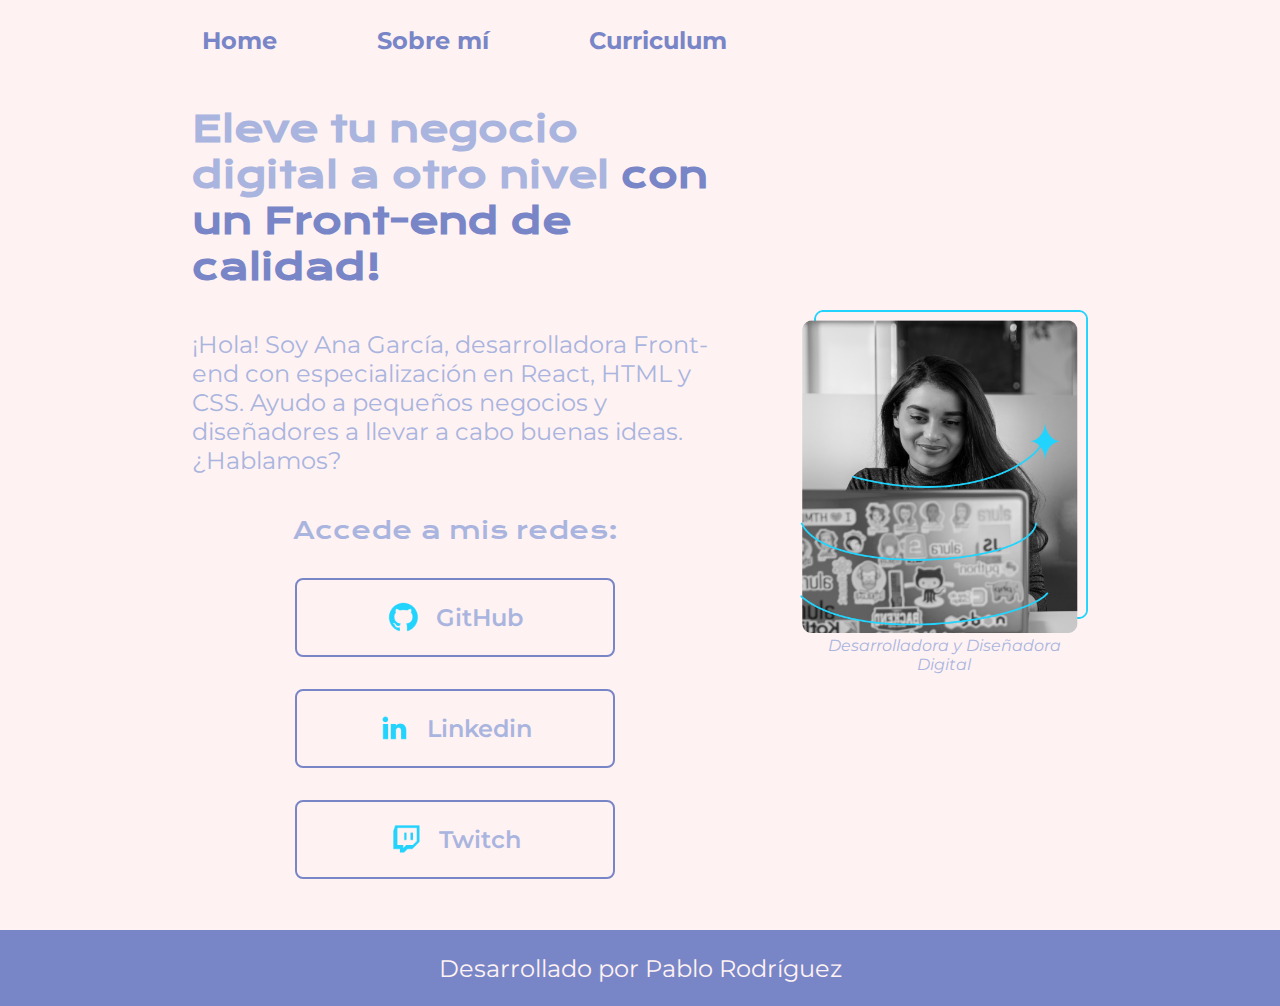
<file: index.html>
<!DOCTYPE html>
<!-- Corresponde al lenguaje de la página podemos especificar LENGUAJE-PAIS o sólo lang='es'-->
<html lang="es-CO">

<head>
    <!-- Especificamos el juego de carácteres en la primera línea luego del head -->
    <meta charset="UTF-8">
    <!--Indicamos a Edge que debe usar el modo de compatibilidad más reciente-->
    <meta http-equiv="X-UA-Compatible" content="ie=edge">
    <!-- name="viewport" => corresponde a la visualización de la página -->
    <!-- content="width=device-width => para que la página se adapte al ancho de la pantalla (celular, tablet, pc, etc) -->
    <!-- initial-scale=1.0 => Corresponde al zoom inicial -->
    <meta name="viewport" content="width=device-width, initial-scale=1.0">
    <!--Esta información se muestra como snippet (una síntesis en dos líneas del tema de una página que aparece bajo la URL) en los buscadores de uso más generalizado como Google o Bing. Debe ser menor a 160 caracteres-->
    <meta name="description"
        content="Portafolio de Ana García, desarrolladora Front-end con especialización en React, HTML y CSS">
    <!-- Las keywords son aquellos criterios a los que responde un buscador para ofrecerle al usuario páginas HTML como respuesta, donde tales palabras clave son parte de los meta tags. Actualmente su importancía se ha minimizado -->
    <meta name="keywords" content="portafolio, React, HTML, CSS, Front-end, Desarrolladora de Software">
    <meta name="author" content="Pablo Rodriguez">
    <meta name="copyright" content="2025 © Pablo Rodriguez">
    <title>Portafolio</title>

    <!--Enlazamos el CSS. Le indica al HTML dónde está la hoja de estilos-->
    <link rel="stylesheet" href="./styles/style.css">
</head>
<body>
    <header class="header">
        <!-- Etiqueta con semantica de navegación. Contendrá enlaces importantes para la navegación -->
        <nav class="header__menu">
            <ul class="header__menu__container">
                <li><a class="header__menu__link" href="index.html">Home</a></li>
                <li><a class="header__menu__link" href="about.html">Sobre mí</a></li>
                <li><a class="header__menu__link" href="curriculum.html">Curriculum</a></li>
            </ul>
        </nav>
    </header>
    <main class="presentacion">
        <section class="presentacion__contenido">
            <h1 class="presentacion__contenido__titulo">
                Eleve tu negocio digital a otro nivel <strong class="presentacion__contenido__titulo--destacado">con un Front-end de calidad!</strong>
            </h1>

            <p class="presentacion__contenido__texto">
                ¡Hola! Soy <span class="presentacion__contenido__texto--tamanio">Ana García</span>, desarrolladora Front-end con especialización en React, HTML y CSS. Ayudo a pequeños
                negocios y diseñadores a llevar a cabo buenas ideas. ¿Hablamos?
            </p>

            <div class="presentacion__enlaces">
                <h2 class="presentacion__enlaces__subtitulo">Accede a mis redes:</h2>

                <!-- La propiedad href indicará la URL donde nos llevará (camino donde será direccionado) -->
                <a class="presentacion__enlaces__link" href="https://github.com/" target="_blank" rel="noopener noreferrer">
                    <img src="./assets/github.png" alt="Logo de GitHub">
                    GitHub
                </a>
                <a class="presentacion__enlaces__link" href="https://www.linkedin.com/" target="_blank" rel="noopener noreferrer">
                    <img src="./assets/linkedin.png" alt="Logo de Linkedin">
                    Linkedin
                </a>
                <a class="presentacion__enlaces__link" href="https://twitch.tv/" target="_blank" rel="noopener noreferrer">
                    <img src="./assets/twitch.png" alt="Logo de Twitch">
                    Twitch
                </a>
            </div>
        </section>

        <figure class="presentacion__figura">
            <img class="presentacion__figura__img" src="./assets/Imagem.png" alt="Fotografía de Ana García trabajando">
            <figcaption class="presentacion__figura__caption">Desarrolladora y Diseñadora Digital</figcaption>
        </figure>
    </main>
    <footer class="footer">
        <p>Desarrollado por Pablo Rodríguez</p>
    </footer>
</body>
</html>
</file>
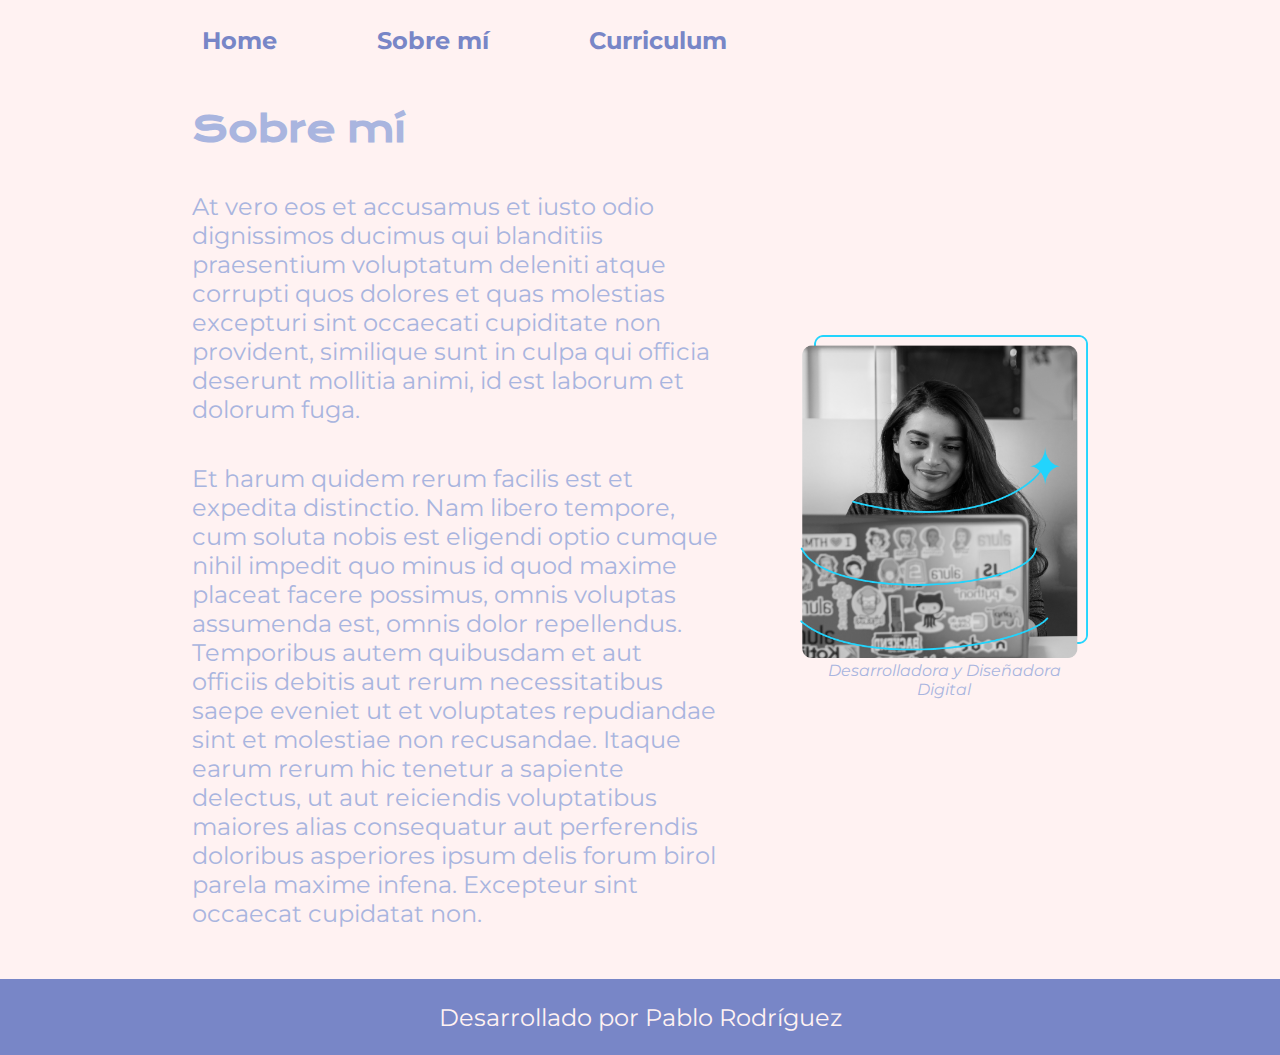
<file: about.html>
<!DOCTYPE html>
<html lang="es-CO">
<head>
    <meta charset="UTF-8">
    <meta name="viewport" content="width=device-width, initial-scale=1.0">
    <meta name="description" content="Información sobre Ana García, desarrolladora Front-end.">
    <meta name="keywords" content="Ana García, desarrolladora, React, HTML, CSS">
    <title>Sobre mí</title>

    <link rel="stylesheet" href="./styles/style.css">
</head>
<body>
    <header class="header">
        <!-- Etiqueta con semantica de navegación. Contendrá enlaces importantes para la navegación -->
        <nav class="header__menu">
            <ul class="header__menu__container">
                <li><a class="header__menu__link" href="index.html">Home</a></li>
                <li><a class="header__menu__link" href="about.html">Sobre mí</a></li>
                <li><a class="header__menu__link" href="curriculum.html">Curriculum</a></li>
            </ul>
        </nav>
    </header>
    <main class="presentacion">
        <section class="presentacion__contenido">
            <h1 class="presentacion__contenido__titulo">
                Sobre mí
            </h1>
            
            <p class="presentacion__contenido__texto">
                At vero eos et accusamus et iusto odio dignissimos ducimus qui blanditiis praesentium voluptatum deleniti atque corrupti quos dolores et quas molestias excepturi sint occaecati cupiditate non provident, similique sunt in culpa qui officia deserunt mollitia animi, id est laborum et dolorum fuga.
            </p>
            <p class="presentacion__contenido__texto">
                Et harum quidem rerum facilis est et expedita distinctio. Nam libero tempore, cum soluta nobis est eligendi optio cumque nihil impedit quo minus id quod maxime placeat facere possimus, omnis voluptas assumenda est, omnis dolor repellendus. Temporibus autem quibusdam et aut officiis debitis aut rerum necessitatibus saepe eveniet ut et voluptates repudiandae sint et molestiae non recusandae. Itaque earum rerum hic tenetur a sapiente delectus, ut aut reiciendis voluptatibus maiores alias consequatur aut perferendis doloribus asperiores ipsum delis forum birol parela maxime infena. Excepteur sint occaecat cupidatat non.
            </p>
        </section>
        <figure class="presentacion__figura">
            <img class="presentacion__figura__img" src="./assets/Imagem.png" alt="Fotografía de Ana García trabajando">
            <figcaption class="presentacion__figura__caption">Desarrolladora y Diseñadora Digital</figcaption>
        </figure>
    </main>
    <footer class="footer">
        <p>Desarrollado por Pablo Rodríguez</p>
    </footer>
</body>
</html>
</file>
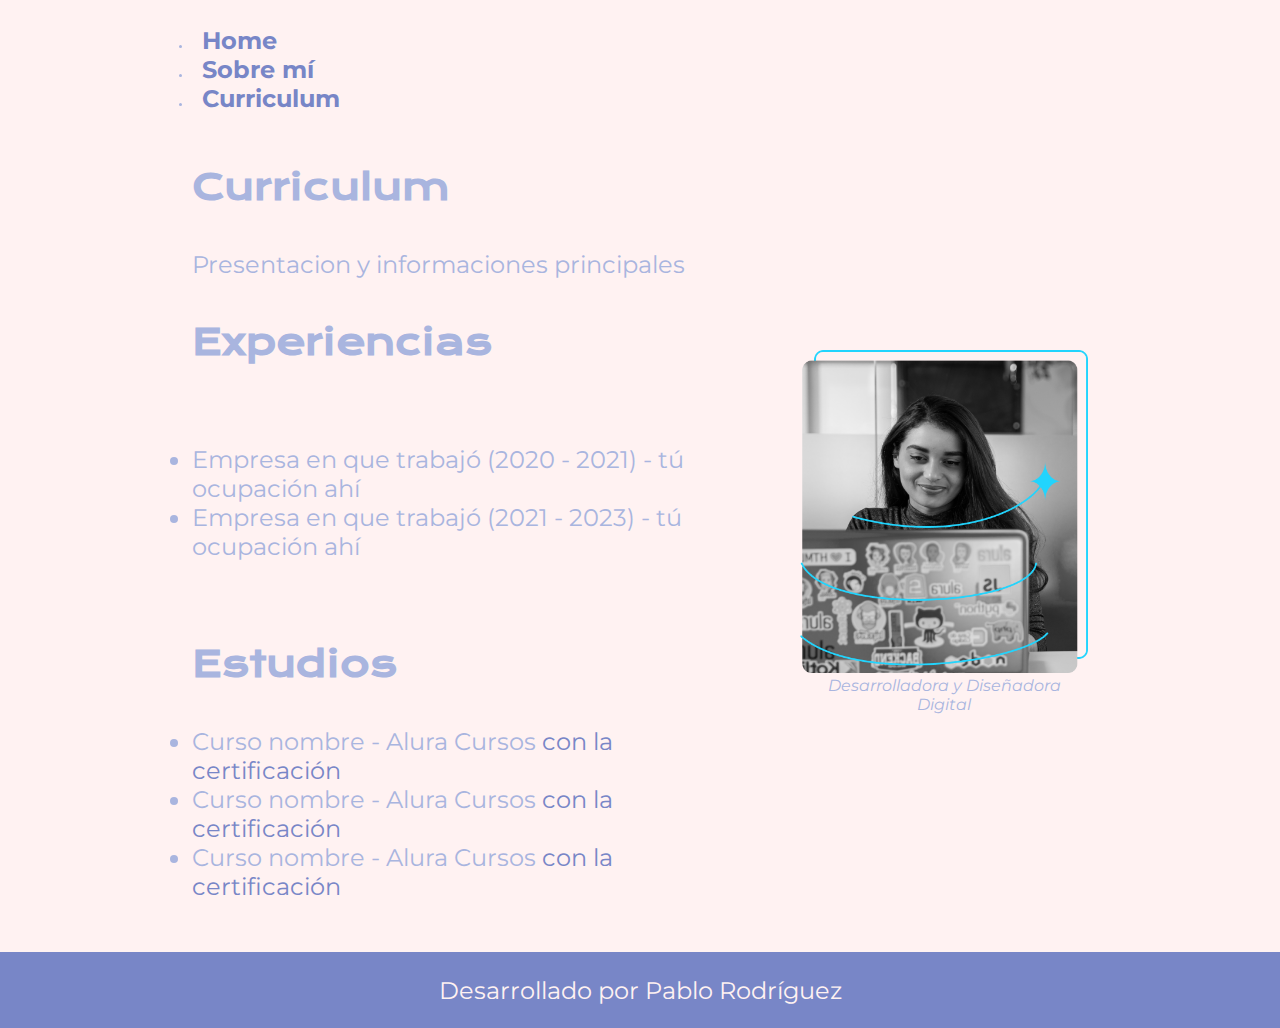
<file: curriculo.html>
<!DOCTYPE html>
<html lang="es-CO">
<head>
    <meta charset="UTF-8">
    <meta name="viewport" content="width=device-width, initial-scale=1.0">
    <title>Curriculum</title>

    <link rel="stylesheet" href="./styles/style.css">
</head>
<body>
    <header class="header">
        <!-- Etiqueta con semantica de navegación. Contendrá enlaces importantes para la navegación -->
        <nav class="header__menu">
            <ul class="header__menu_container">
                <li><a class="header__menu__link" href="index.html">Home</a></li>
                <li><a class="header__menu__link" href="about.html">Sobre mí</a></li>
                <li><a class="header__menu__link" href="curriculo.html">Curriculum</a></li>
            </ul>
        </nav>
    </header>
    <main class="presentacion">
        <section class="presentacion__contenido">
            <h1 class="presentacion__contenido__titulo">
                Curriculum
            </h1>
            <p class="presentacion__contenido__texto">
                Presentacion y informaciones principales

            </p>
            <h2 class="presentacion__contenido__titulo">Experiencias</h2>
            <p class="presentacion__contenido__texto">
                <ul class="presentacion__contenido__texto">
                    <li> Empresa en que trabajó (2020 - 2021) - tú ocupación ahí </li>
                    <li> Empresa en que trabajó (2021 - 2023) - tú ocupación ahí </li>
                </ul>
            </p>
            <h2 class="presentacion__contenido__titulo">Estudios</h2>
            <div class="presentacion__contenido__texto">
                <ul class="presentacion__contenido__texto">
                    <li>
                        Curso nombre - Alura Cursos 
                        <a href="linkdelacertificacion">con la certificación</a> 
                    </li>
                    <li>
                        Curso nombre - Alura Cursos 
                        <a href="linkdelacertificacion">con la certificación</a>
                    </li>
                    <li>
                        Curso nombre - Alura Cursos 
                        <a href="linkdelacertificacion">con la certificación</a>
                    </li>
                </ul>
            </div>
               
        </section>
        <figure class="presentacion__figura">
            <img class="presentacion__figura__img" src="./assets/Imagem.png" alt="Fotografía de Ana García trabajando">
            <figcaption class="presentacion__figura__caption">Desarrolladora y Diseñadora Digital</figcaption>
        </figure>
    </main>
    <footer class="footer">
        <p>Desarrollado por Pablo Rodríguez</p>
    </footer>    
</body>
</html>
</file>
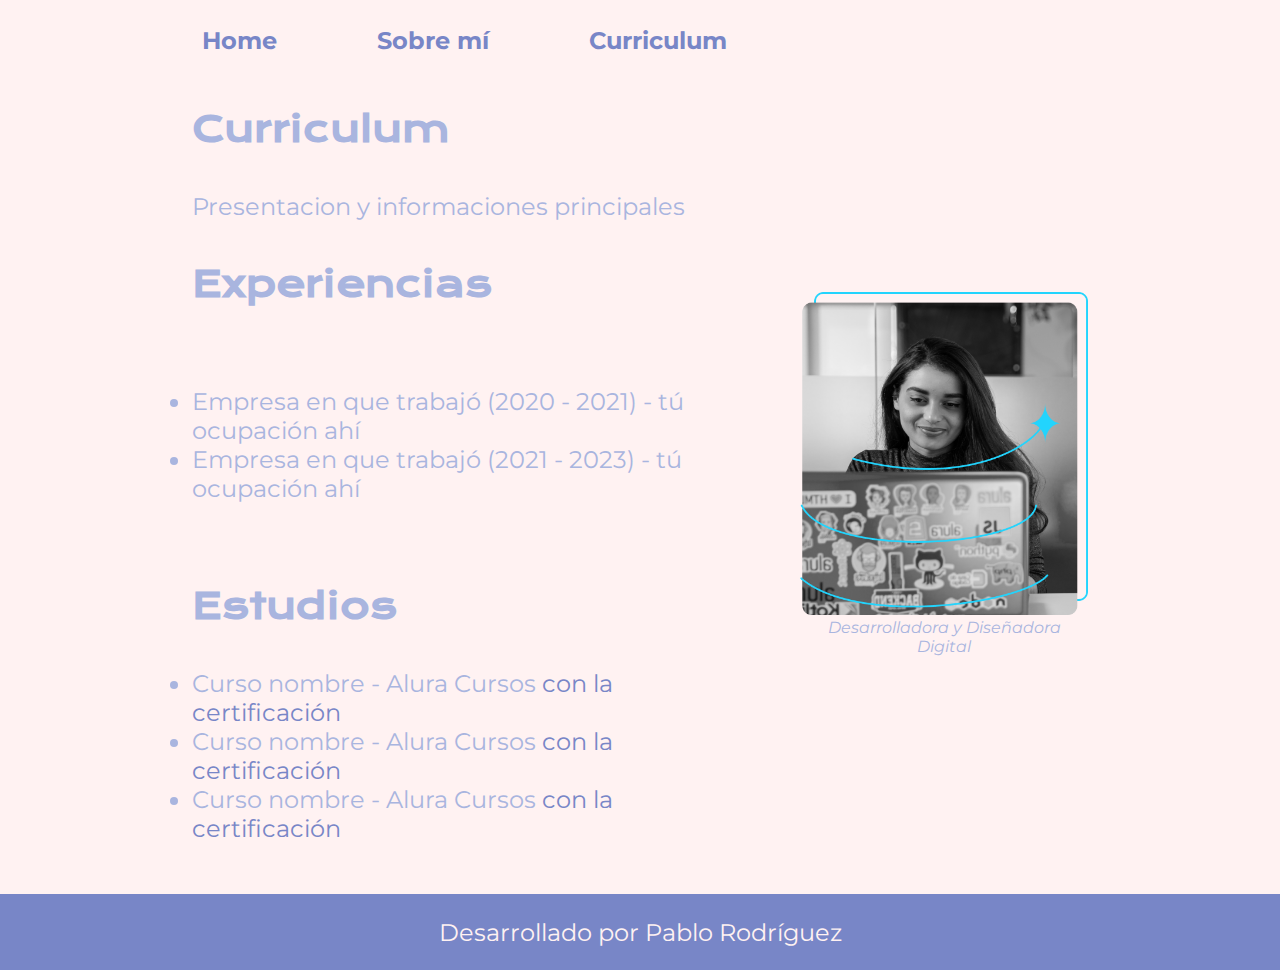
<file: curriculum.html>
<!DOCTYPE html>
<html lang="es-CO">
<head>
    <meta charset="UTF-8">
    <meta name="viewport" content="width=device-width, initial-scale=1.0">
    <meta name="description" content="Curriculum de Ana García, desarrolladora Front-end con experiencia en React, HTML y CSS.">
    <meta name="keywords" content="Curriculum, Ana García, Front-end, desarrolladora, React, HTML, CSS">

    <title>Curriculum</title>

    <link rel="stylesheet" href="./styles/style.css">
</head>
<body>
    <header class="header">
        <!-- Etiqueta con semantica de navegación. Contendrá enlaces importantes para la navegación -->
        <nav class="header__menu">
            <ul class="header__menu__container">
                <li><a class="header__menu__link" href="index.html">Home</a></li>
                <li><a class="header__menu__link" href="about.html">Sobre mí</a></li>
                <li><a class="header__menu__link" href="curriculum.html">Curriculum</a></li>
            </ul>
        </nav>
    </header>
    <main class="presentacion">
        <section class="presentacion__contenido">
            <h1 class="presentacion__contenido__titulo">
                Curriculum
            </h1>
            <p class="presentacion__contenido__texto">
                Presentacion y informaciones principales

            </p>
            <h2 class="presentacion__contenido__titulo">Experiencias</h2>
            <p class="presentacion__contenido__texto">
                <ul class="presentacion__contenido__texto">
                    <li> Empresa en que trabajó (2020 - 2021) - tú ocupación ahí </li>
                    <li> Empresa en que trabajó (2021 - 2023) - tú ocupación ahí </li>
                </ul>
            </p>
            <h2 class="presentacion__contenido__titulo">Estudios</h2>
            <div class="presentacion__contenido__texto">
                <ul class="presentacion__contenido__texto">
                    <li>
                        Curso nombre - Alura Cursos 
                        <a href="linkdelacertificacion">con la certificación</a> 
                    </li>
                    <li>
                        Curso nombre - Alura Cursos 
                        <a href="linkdelacertificacion">con la certificación</a>
                    </li>
                    <li>
                        Curso nombre - Alura Cursos 
                        <a href="linkdelacertificacion">con la certificación</a>
                    </li>
                </ul>
            </div>
               
        </section>
        <figure class="presentacion__figura">
            <img class="presentacion__figura__img" src="./assets/Imagem.png" alt="Fotografía de Ana García trabajando">
            <figcaption class="presentacion__figura__caption">Desarrolladora y Diseñadora Digital</figcaption>
        </figure>
    </main>
    <footer class="footer">
        <p>Desarrollado por Pablo Rodríguez</p>
    </footer>    
</body>
</html>
</file>
<file: styles/style.css>
@import url('https://fonts.googleapis.com/css2?family=Krona+One&family=Montserrat:ital,wght@0,100..900;1,100..900&display=swap');

/*
DECLARACIÓN VARIABLES 
-Las variables que declaramos siempre inician por: --
-Para utilizar las variables lo hacemos usando la función "var( <--COLOCAMOS_NOMBRE_VARIABLE> )"
*/
:root {/*corresponde al alcance global*/
    /*Colores*/
    /*Podemos usar Color hunt" o cualquier sitio de paleta de colores para cambiar a nuestro gusto el sitio web solo modificando estas variables*/
    /*PALETA COLOR DARK*/
    --color-primario: #000000;/*corresponde al color de fondo*/
    --color-secundario: #F6F6F6;/*corresponde al color como blanco usado especialmente en los textos*/
    --color-terciario: #22D4FD;/*Corresponde al color usado especialmente en los títulos*/
    --color-hover: #272727;/*color usado en el hover de los enlaces a redes sociales*/

    /*PALETA COLOR LIGHT*/
    --color-primario: #FFF2F2;/*corresponde al color de fondo*/
    --color-secundario: #A9B5DF;/*corresponde al color como blanco usado especialmente en los textos*/
    --color-terciario: #7886C7;/*Corresponde al color usado especialmente en los títulos*/
    --color-hover: #2D336B;/*color usado en el hover de los enlaces a redes sociales*/
  

    /*Fuentes tipográficas*/
    --fuente-montserrat: "Montserrat", sans-serif;
    --fuente-krona: "Krona One", sans-serif;

}

/*Reset básico útil para proyectos pequeños*/
* {
    padding: 0;
    margin: 0;
}

html {
    font-size: 62.5%; /*1rem = 10px*/
}

/****************************************
STYLE VERSIÓN DESKTOP
*****************************************/

body {
    /*Ausencia de color es negro*/
    background-color: var(--color-primario);
    /*Color de partes textuales y decorativas del elemento*/
    color: var(--color-secundario);
    /*hacer que el elemento ocupe el 100% de la altura de la ventana de visualización (viewport) del navegador.*/
    /*Teniendo en cuenta que ya tenemos más contenido vertical ya no necesitaremos este height*/
    /*height: 100vh;*//*(viewport height)*/
    box-sizing: border-box;
    /*Tipografía generamente usada*/
    font-family: var(--fuente-montserrat);
}

.header {
    margin: 2% 15%;
}

.header__menu__container {
    display: flex;
    gap: 80px;
    list-style: none;/*quita las viñetas de los <li>*/
}

.header__menu__link {
    text-decoration: none;/*quita el underline de los enlaces*/
    font-size: 2.4rem;
    font-weight: 700;
    color: var(--color-terciario);
    padding: 0.5rem 1.0rem;
}

.header__menu__link:hover {
    color: #10a0c0;
}

.presentacion {
    display: flex; /*Por default deja el 'flex-direction: row', es decir, deja los hijos en línea horizontalmente*/
    align-items: center; /*Es como el justify-content pero perpendicular al eje principal. Centra los elementos verticalmente teniendo como referencia el elemento más alto*/
    margin: 4% 15%;/*espacio afuera*/
    justify-content: space-between;/*para separar el texto de la imagen*/
    gap: 82px;
}

.presentacion__contenido {
    /*width: 615px;*//*esto lo obtenemos de Figma. Del Layout W*/
    width: 100%;/*dejamos un responsivo el width*/
    display: flex;
    flex-direction: column;
    /*Agregamos espacio vertical con gap de Flexbox*/
    gap: 40px;
}

.presentacion__contenido__titulo {
    font-size: 3.6rem;
    font-family: var(--fuente-krona);
}

.presentacion__contenido__titulo--destacado {
    color: var(--color-terciario);
}

.presentacion__contenido__texto {
    font-size: 2.4rem;
    font-weight: 400;
}

.presentacion__contenido__texto a {
    text-decoration: none;
    color: var(--color-terciario);
}

.presentacion__contenido__texto--tamanio:hover {
    font-size: 2.2rem;
    font-weight: 700;
}

.presentacion__enlaces {
    display: flex;
    /*Al cambiar el flex-direction, cambiamos el eje de nuestros botones. Con el row el eje es horizontal, con el column el eje es vertical*/
    flex-direction: column;/*Por default es row*/
    /*En este contexto, utilizamos align-items para centrar los elementos column horizontalmente*/
    align-items: center;
    gap: 32px;/*Se obtiene del diseño en Figma. Seleccionando el elemento, luego pulsa la tecla ALT y mueve el mouse para conocer las medidas*/
}

.presentacion__enlaces__subtitulo {
    font-family: var(--fuente-krona);
    font-size: 2.4rem;/*Ya lo heredaba por el h2 del user agent (en Chrome)*/
    font-weight: 400;/*En el figma aparece 'Regular'*/
}

.presentacion__enlaces__link {
    width: 60%;
    text-align: center;
    border-radius: 8px;
    font-size: 2.4rem;
    /*Grosor de la fuente*/
    font-weight: 600;/*Corresponde a SemiBold (semi-negrita) en Figma*/
    padding: 2.15rem 0;/*No agregaremos relleno horizontal*/
    text-decoration: none;/*Quita el underline*/
    color: var(--color-secundario);
    border: 2px solid var(--color-terciario);

    /*propiedades para posicionar el icono y el texto del enlace*/
    display: flex;
    justify-content: center;/*lo utilizamos porque estamos en el eje horizontal*/
    gap: 16px;
    align-items: center;
}

/* hover - Esta propiedad cambia el aspecto del boton cuando posicionamos sobre el */
.presentacion__enlaces__link:hover {
    /*En el diseño de Figma, el diseñador establecio que al pasar el mouse se debía agregar un background color*/
    background-color: var(--color-hover);
    padding: 3.5%;
}

.presentacion__figura__img {
    width: 100%;/*Hacemos que la imagen ocupe el 100% del padre, es decir, del <figure>*/
}

.presentacion__figura__caption {
    text-align: center;
    font-size: 1.6rem;
    font-style: italic;
}

.footer {
    background-color: var(--color-terciario);
    padding: 2.364rem;/*Tomamos el valor que había en Figma*/
    color: var(--color-primario);
    text-align: center;
    font-size: 2.4rem;
    font-weight: 400;
}

/****************************************
STYLE VERSIÓN MOBILE
*****************************************/
/*Media Queries -> Se usará cuando el ancho del viewport sea igual o menor a 900px*/
@media (max-width: 900px) {

    .header__menu__container {
        flex-wrap: wrap;
        justify-content: center;
        gap: 30px;
    }

    .presentacion {
        /*Ya tenemos un display: flex; y por default flex-direction está en fila (uno al lado del otro)*/
        flex-direction: column-reverse;/*Hacemos el reverse para que la imagen quede de primeras*/
        margin: 4%;/*Al probar en herramientas de desarrollador observamos que al hacer pequeña la pantalla se exprimia el contenido entre los laterales (relleno/padding)*/
    }

    .presentacion__contenido {
        /*el ancho del elemento se ajusta automáticamente al tamaño de su contenido. Esto significa que el elemento solo ocupará el espacio que necesita para mostrar su contenido, sin forzarse a llenar el 100% del ancho del elemento padre. Si el contenido es más pequeño, el elemento será más pequeño.*/
        width: auto;
    }

    .presentacion__enlaces__link {
        width: 75%;
    }
}
</file>
